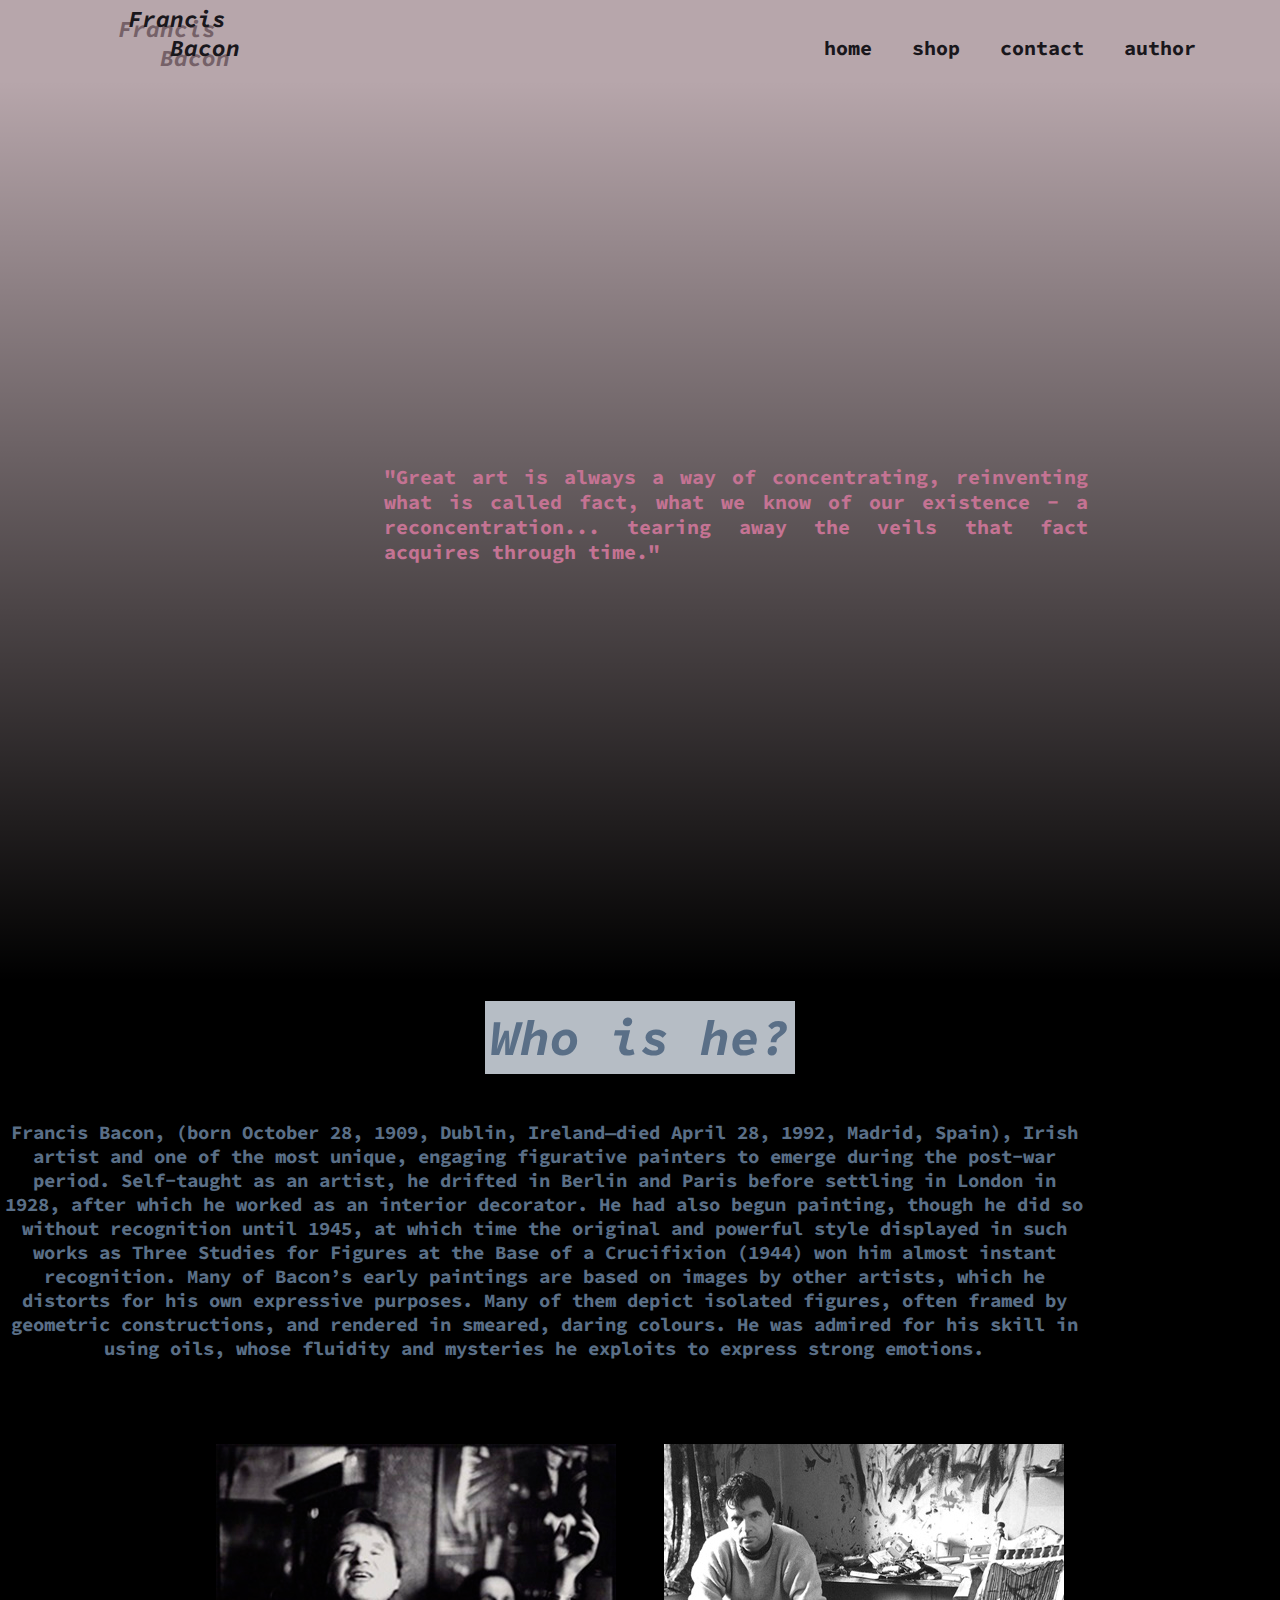
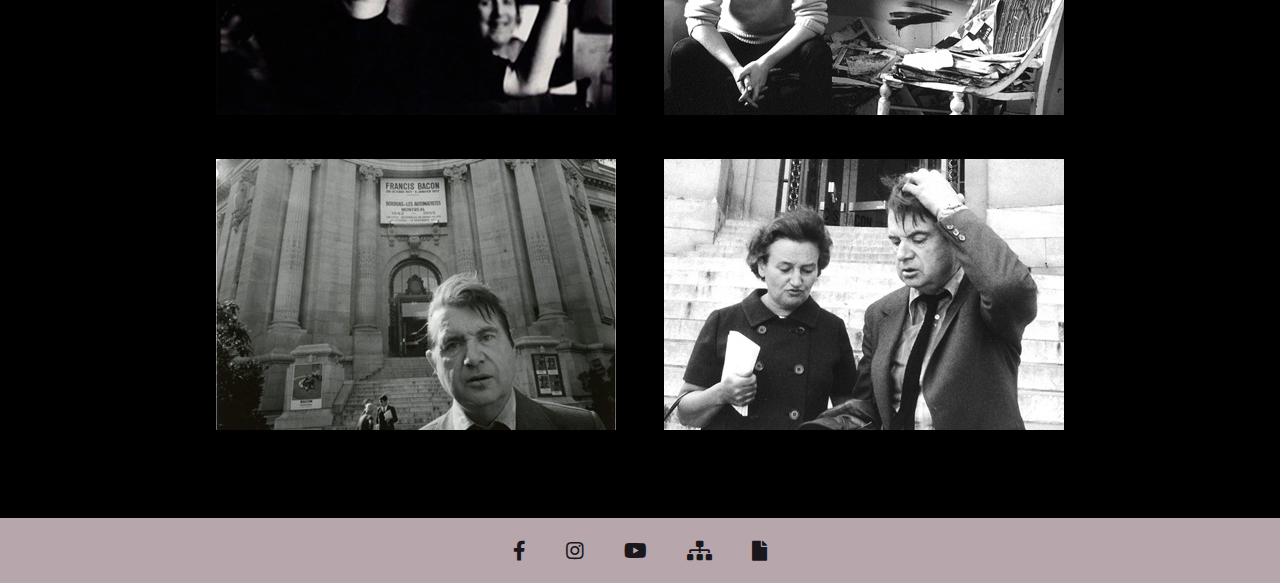
<file: index.html>
<!DOCTYPE html>
<html>
    <head>
        
        <meta charset="UTF-8">
        <meta name="keywords" content="francis,bacon,art,print,price,paint"/>
        <meta name="description" content="Francis Bacon - the artist"/>
        <meta http-equiv="X-UA-Compatible" content="IE=edge"> 
        <meta name="viewport" content="width=device-width, initial-scale=1">
        <title>Home | Francis Bacon</title>

        <link rel="stylesheet" type="text/css" href="css/style.css">
        <link rel="stylesheet" type="text/css" href="css/lightbox.min.css">
        <link rel="icon" href="img/icon.ico" sizes="32x32">
        <link rel="stylesheet" href="https://use.fontawesome.com/releases/v5.5.0/css/all.css">
        <link href="https://fonts.googleapis.com/css?family=Source+Code+Pro&display=swap" rel="stylesheet">
        
        
    </head>
    <body>
        <div id="header">
            <div class="hidden">
                <i class="fas fa-angle-down"></i>
                    <span>Francis&nbsp;&nbsp;Bacon</span>
            </div>
            <div id="left">
                <a href="index.html">
                    <span>Francis<br/>&nbsp;&nbsp;&nbsp;Bacon</span>
                </a>
            </div>
            <div id="right"></div>
            <div class="cleaner"></div>
        </div>
        <div class=container>
            <div id="containerindex">
                <div id="containerindex1">
                        <h1>"Great art is always a way of concentrating, reinventing what is called fact, what we know of our existence - a reconcentration... tearing away the veils that fact acquires through time."</h1>
                </div>
                <div id="containerindex2">
                    <h1><span>Who is he?</span></h1>
                    <div id="containerindextext">
                        <p>Francis Bacon, (born October 28, 1909, Dublin, Ireland—died April 28, 1992, Madrid, Spain), Irish artist and one of the most unique, engaging figurative painters to emerge during the post-war period. Self-taught as an artist, he drifted in Berlin and Paris before settling in London in 1928, after which he worked as an interior decorator. He had also begun painting, though he did so without recognition until 1945, at which time the original and powerful style displayed in such works as Three Studies for Figures at the Base of a Crucifixion (1944) won him almost instant recognition. Many of Bacon’s early paintings are based on images by other artists, which he distorts for his own expressive purposes. Many of them depict isolated figures, often framed by geometric constructions, and rendered in smeared, daring colours. He was admired for his skill in using oils, whose fluidity and mysteries he exploits to express strong emotions.</p>
                    </div>
                    <div id="gallery"></div>
                </div>
            </div>
        </div>
        <div id="modalautor">
            <div id="modalcontent">
                <div id="modalgore">
                    <span id="zatvori">&times;</span>
                    <p>Nevena Radovanović</p>
                    <p>Internet Tehnologije</p>
                    <p>9/18</p>
                </div>
                <div id="modaldole">
                    <img src="img/autor.jpg" alt="autor">
                </div>
                <div class="cleaner"></div>
            </div>
        </div>
        <button id="scrollbtn" title="Go to top"><i class="fas fa-angle-up"></i></button>
        <div id="footer">
            <div id="social"></div>
        </div>
        <script type="text/javascript" src="js/main.js"></script>
        <script src="https://code.jquery.com/jquery-3.4.1.js" integrity="sha256-WpOohJOqMqqyKL9FccASB9O0KwACQJpFTUBLTYOVvVU=" crossorigin="anonymous"></script>
        <script type="text/javascript" src="js/lightbox-plus-jquery.min.js"></script>    
    </body>
</html>
</file>
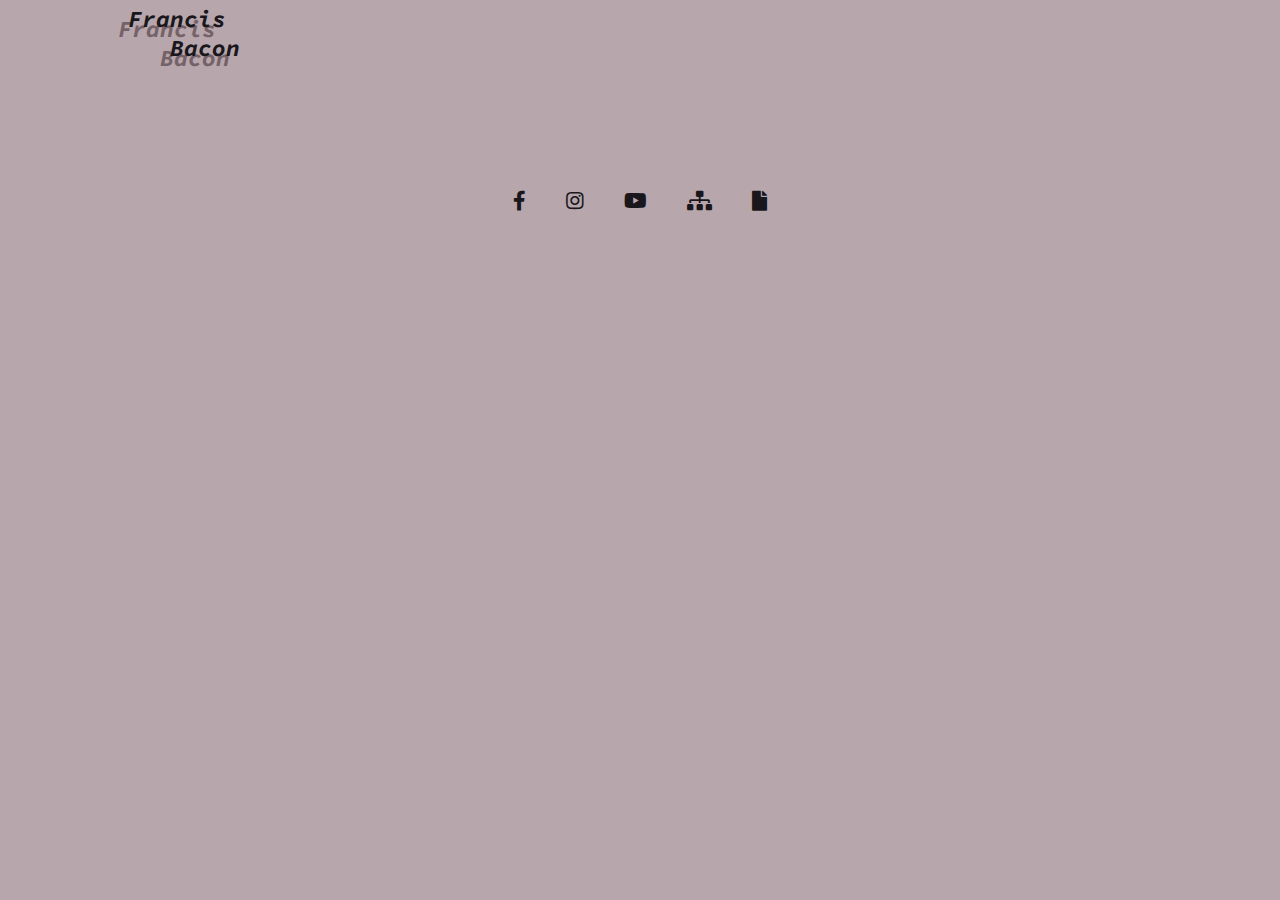
<file: basket.html>
<!DOCTYPE html>
<html>
    <head>
        
        <meta charset="UTF-8">
        <meta name="keywords" content="francis,bacon,art,print,price,paint"/>
        <meta name="description" content="Francis Bacon - the artist"/>
        <meta http-equiv="X-UA-Compatible" content="IE=edge"> 
        <meta name="viewport" content="width=device-width, initial-scale=1">
        <title>Basket | Francis Bacon</title>

        <link rel="stylesheet" type="text/css" href="css/style.css">
        <link rel="icon" href="img/icon.ico" sizes="32x32">
        <link rel="stylesheet" href="https://use.fontawesome.com/releases/v5.5.0/css/all.css">
        <link href="https://fonts.googleapis.com/css?family=Source+Code+Pro&display=swap" rel="stylesheet">

        
    </head>
    <body>
        <div id="header">
            <div class="hidden">
                <i class="fas fa-angle-down"></i>
                    <span>Francis&nbsp;&nbsp;Bacon</span>
            </div>
            <div id="left">
                <a href="index.html">
                    <span>Francis<br/>&nbsp;&nbsp;&nbsp;Bacon</span>
                </a>
            </div>
            <div id="right"></div>
            <div class="cleaner"></div>
        </div>
        <div class=container>
            <div class="basket"></div>
        </div>
        <div id="modalautor">
            <div id="modalcontent">
                <div id="modalgore">
                    <span id="zatvori">&times;</span>
                    <p>Nevena Radovanović</p>
                    <p>Internet Tehnologije</p>
                    <p>9/18</p>
                </div>
                <div id="modaldole">
                    <img src="img/autor.jpg" alt="autor">
                </div>
                <div class="cleaner"></div>
            </div>
        </div>
        <div id="footer">
            <div id="social"></div>
        </div>
        
        <script src="https://code.jquery.com/jquery-3.4.1.js" integrity="sha256-WpOohJOqMqqyKL9FccASB9O0KwACQJpFTUBLTYOVvVU=" crossorigin="anonymous"></script>
        <script type="text/javascript" src="js/basket.js"></script>
        <script type="text/javascript" src="js/main.js"></script>
        </body>
</html>
</file>
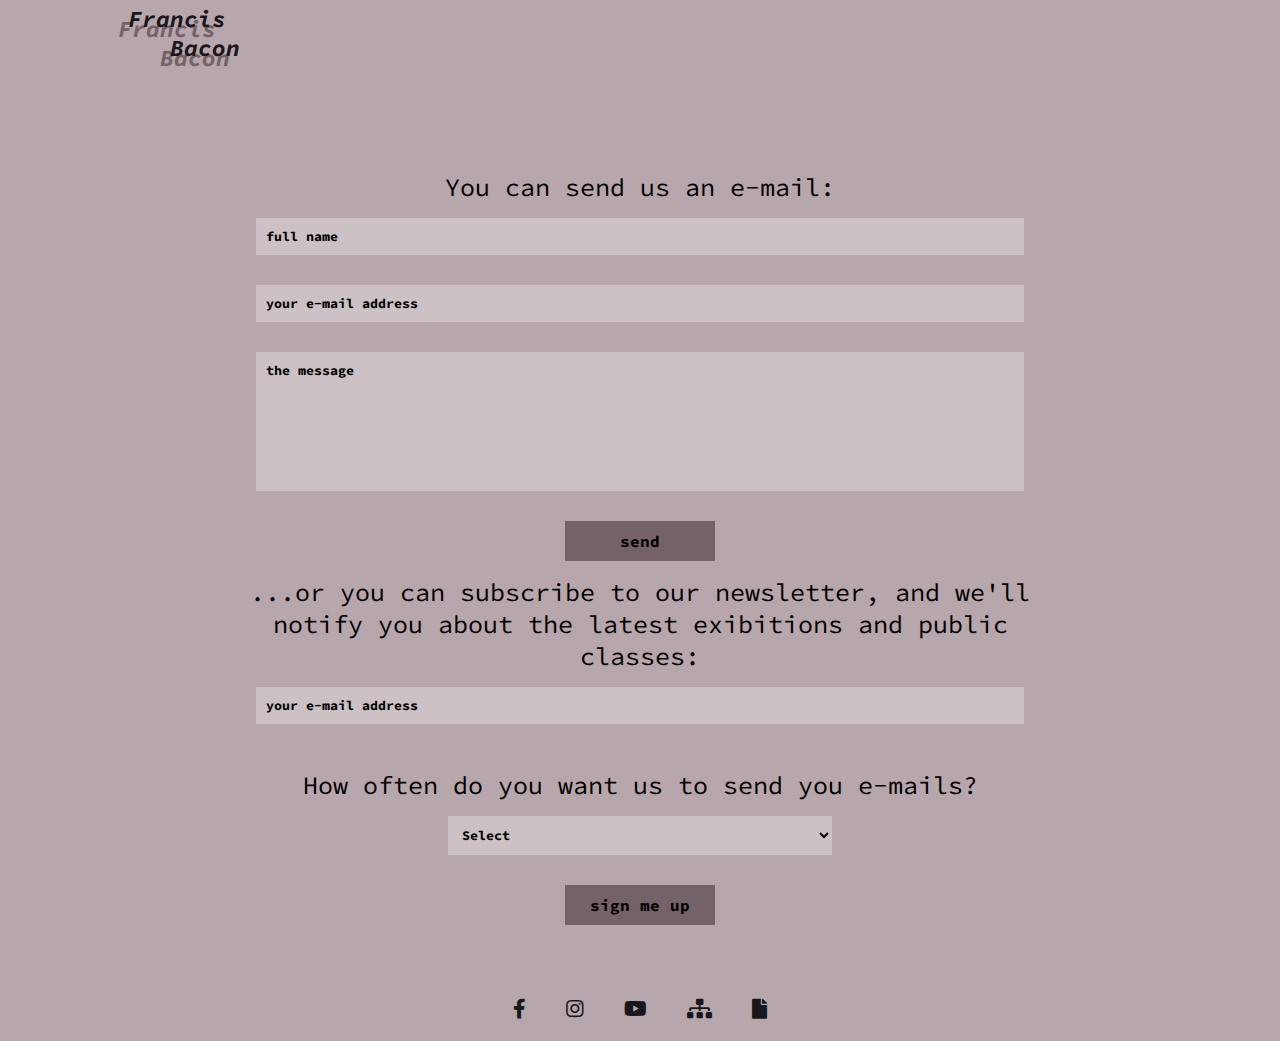
<file: contact.html>
<!DOCTYPE html>
<html>
    <head>
        
        <meta charset="UTF-8">
        <meta name="keywords" content="francis,bacon,art,print,price,paint"/>
        <meta name="description" content="Francis Bacon - the artist"/>
        <meta http-equiv="X-UA-Compatible" content="IE=edge"> 
        <meta name="viewport" content="width=device-width, initial-scale=1">
        <title>Contact | Francis Bacon</title>

        <link rel="stylesheet" type="text/css" href="css/style.css">
        <link rel="icon" href="img/icon.ico" sizes="32x32">
        <link rel="stylesheet" href="https://use.fontawesome.com/releases/v5.5.0/css/all.css">
        <link href="https://fonts.googleapis.com/css?family=Source+Code+Pro&display=swap" rel="stylesheet">
        
        
    <body>
        <div id="header">
            <div class="hidden">
                <i class="fas fa-angle-down"></i>
                    <span>Francis&nbsp;&nbsp;Bacon</span>
            </div>
            <div id="left">
                <a href="index.html">
                    <span>Francis<br/>&nbsp;&nbsp;&nbsp;Bacon</span>
                </a>
            </div>
            <div id="right"></div>
            <div class="cleaner"></div>
        </div>
        <div class=container>
            <div id="contact">
                <div id="contact-container"></div>
                <div id="newsletter-container"></div>
            </div>
        </div>
        <div id="modalautor">
            <div id="modalcontent">
                <div id="modalgore">
                    <span id="zatvori">&times;</span>
                    <p>Nevena Radovanović</p>
                    <p>Internet Tehnologije</p>
                    <p>9/18</p>
                </div>
                <div id="modaldole">
                    <img src="img/autor.jpg" alt="autor">
                </div>
                <div class="cleaner"></div>
            </div>
        </div>
        <button id="scrollbtn" title="Go to top"><i class="fas fa-angle-up"></i></button>
        <div id="footer">
            <div id="social"></div>
        </div>
        <script type="text/javascript" src="js/main.js"></script>
        <script src="https://code.jquery.com/jquery-3.4.1.js" integrity="sha256-WpOohJOqMqqyKL9FccASB9O0KwACQJpFTUBLTYOVvVU=" crossorigin="anonymous"></script>
        </body>
</html>
</file>
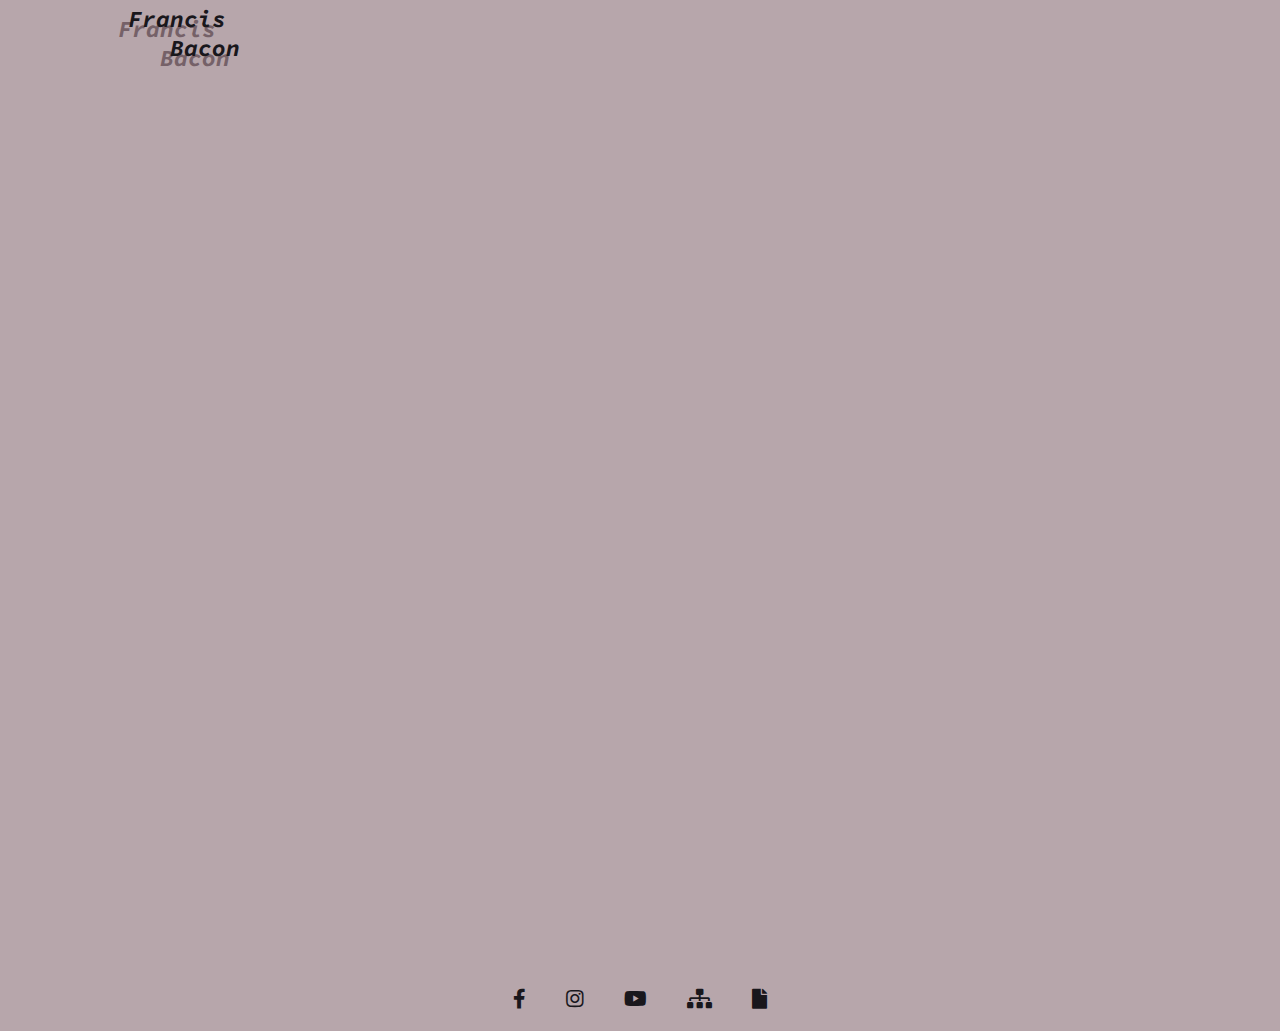
<file: shop.html>
<!DOCTYPE html>
<html>
    <head>
        
        <meta charset="UTF-8">
        <meta name="keywords" content="francis,bacon,art,print,price,paint"/>
        <meta name="description" content="Francis Bacon - the artist"/>
        <meta http-equiv="X-UA-Compatible" content="IE=edge"> 
        <meta name="viewport" content="width=device-width, initial-scale=1">
        <title>Shop | Francis Bacon</title>

        <link rel="stylesheet" type="text/css" href="css/style.css">
        <link rel="icon" href="img/icon.ico" sizes="32x32">
        <link rel="stylesheet" href="https://use.fontawesome.com/releases/v5.5.0/css/all.css">
        <link href="https://fonts.googleapis.com/css?family=Source+Code+Pro&display=swap" rel="stylesheet">
        
        
    </head>
    <body>
        <div id="header">
            <div class="hidden">
                <i class="fas fa-angle-down"></i>
                    <span>Francis&nbsp;&nbsp;Bacon</span>
            </div>
            <div id="left">
                <a href="index.html">
                    <span>Francis<br/>&nbsp;&nbsp;&nbsp;Bacon</span>
                </a>
            </div>
            <div id="right"></div>
            <div class="cleaner"></div>
        </div>
        <div class=container>
            <div id="divshop">
            <div id="filtershop">
            </div>
            <div id="containershop">
            </div>
            <div class="cleaner"></div>
            </div>
        </div>
        <div id="modalautor">
            <div id="modalcontent">
                <div id="modalgore">
                    <span id="zatvori">&times;</span>
                    <p>Nevena Radovanović</p>
                    <p>Internet Tehnologije</p>
                    <p>9/18</p>
                </div>
                <div id="modaldole">
                    <img src="img/autor.jpg" alt="autor">
                </div>
                <div class="cleaner"></div>
            </div>
        </div>
        <button id="scrollbtn" title="Go to top"><i class="fas fa-angle-up"></i></button>
        <div id="footer">
            <div id="social"></div>
        </div>
        <script type="text/javascript" src="js/main.js"></script>
        <script src="https://code.jquery.com/jquery-3.4.1.js" integrity="sha256-WpOohJOqMqqyKL9FccASB9O0KwACQJpFTUBLTYOVvVU=" crossorigin="anonymous"></script>
        </body>
</html>
</file>
<file: css/style.css>
* { margin:0; padding:0; box-sizing: border-box; } 

.cleaner {clear:both;}

body {
    font-family: 'Source Code Pro', sans-serif;
    background-color: #B7A6AB;
}

.container {
    height: 100%;
}

#footer, #contact, #containershop, #divshop, #filtershop, .container{
    width: 100%;
    display: flex;
    justify-content: center;
    align-items: center;
    text-align: center;
}

/* scroll dugme */

#scrollbtn {
    display: none; 
    position: fixed;
    width:25px;
    height: 25px;
    bottom: 30px;
    right: 30px; 
    z-index: 99;
    border: none;
    outline: none;
    background-color: #19171C; 
    color: #81A2B2;
    cursor: pointer; 
    border-radius: 50%; 
    font-size: 15px;
}

/* header */

#left {float:left; padding: 4px; padding-left:10%;}

#left a, .hidden span {
    text-decoration: none;
    display:inline-block;
    color: #19171C;
    font-style: italic;
    font-weight: bold;
    font-size: 23px;
}

.hidden i {
    font-size: 15px;
}

#left a{
    text-shadow:-10px 10px #756168;
}

#header {
    background-color: #B7A6AB;
    position: relative;
    z-index: 9999;
}

#right{
    float:right;
    padding-right: 5%;
}

#right ul {
    margin: 0;
    padding: 0;
    list-style-type: none;
    position: relative;
}

#right ul li {
    display: inline-block;
}

#right ul li a {
    text-decoration: none;
    font-size: 20px;
}

#right ul li span{
    cursor: pointer;
    text-decoration: none;
    padding: 20px;
    padding-top:35px;
    display: block;
    color: #19171C;
    font-weight: bold;
    font-size: 20px;
}

#right ul ul {
    position: absolute;
    min-width: 200px;
    background: #756168;
    display: none;
}

#right ul ul li {
    display: block;
    background: #B7A6AB;
}

#right ul li:hover ul {
    display: block;
}

.hidden {
    background: #756168;
    color: #19171C;
    padding: 25px;
    font-size: 24px;
    cursor: pointer;
    display: none;
}

@media(max-width: 822px) {
    .hidden {
        display:block;
    }
    #left {
        display:none;
    }

    #right ul {
        display:none;
        position: static;
        background: #B7A6AB;
    }
    #right ul li {
        display: block;
    }
    #right ul ul {
        position: static;
        background: #B7A6AB;
    }
}

/* modal */

#modalautor {
    display: none;
    position: fixed;
    z-index: 9999;
    padding-top: 100px; 
    left: 0;
    top: 0;
    width: 100%; 
    height: 100%; 
    overflow: auto; 
    backdrop-filter: blur(2px);
    text-align: center;
    font-style: italic;
    font-weight: bold;
}

#modalcontent {
    background-color:#F1E7E0;
    margin: auto;
    padding: 8px;
    border: 1px solid #756168;
    width: 30%;
    
}

#modalgore {
    padding: 2%;
    overflow-wrap: break-word;
    font-size: 80%;
}

#modaldole img{
    width: 80%;
    height: 50%;
    padding: 2%;
}

#zatvori {
  color: #756168;
  float: right;
  font-size: 10px;
  font-weight: bold;
}

#zatvori:hover,
#zatvori:focus {
  cursor: pointer;
}

/* homepage */

#containerindex1 {
    background-image: linear-gradient(to bottom, transparent, black), url("http://localhost/Bacon/img/bgimg.jpg") ;
    background-repeat: no-repeat;
    background-size:cover;
    height: 100vh;
}

#containerindex1 h1 {
    padding-top: 30%;
    width: 55%;
    color:#C47393;
    word-wrap: break-all;
    font-size:20px;
    font-weight: bold;
    text-align: justify;
}

#containerindex2 {
    background-color: black;
}

#containerindextext {
    width: 85%;
    padding-top: 2%;
}

#containerindex2 h1, #containerindex2 p {
    color: 	#5A6F87;
    font-size:19px;
    font-weight: bold;
    text-align: center;
}

#containerindex2 h1 {
    font-size: 50px;
    padding: 2%;
}

#containerindex2 h1 span {
    background-color: rgb(182, 189, 197);
    padding: 5px;
    font-style: italic;
}

#gallery {
    margin: 0px auto;
    width: 80%;
    padding: 5%;
    display: flex;
    flex-wrap: wrap;
    justify-content: center;
}

.slika{
    flex: 30%;
    padding: 20px;
}

@media(max-width: 822px) {
    #containerindex2 p {
        text-align: justify;
    }
    #containerindex2 {
        padding-top: 8%;
    }
    #containerindex2 h1 {
        padding-bottom:10%;
        font-size: 35px;
    }
}

/* shop */

#divshop{
    flex-direction: column;
    min-height:100vh;
}

#containershop {
    width: 80%;
    justify-content: center;
    flex-wrap: wrap;
}

#filtershop {
    width: 60%;
    padding-top: 2%;
}

#basketlink {
    padding-right: 4%;
    color:#19171C;
    font-size: larger;
}

#ukupnoIspis {
    padding: 5%;
    font-size: medium;
}

#dropdownKat {
    max-width:200px;
}

#textsearch {
    padding: 10px;
    display: block;
    font-family: 'Source Code Pro', sans-serif;
    font-weight: bold;
    outline: none;
}

#btnpriceasc {
    padding: 10px;
    width: 130px;
    font-family: 'Source Code Pro', sans-serif;
    font-weight: bold;
}

.product {
    width: 400px;
    height:530px;
    margin: 50px;
    outline: 2px solid black;
    outline-offset: 2px;
    background-color: white;
}

.pictureBlock{position: relative;}


.pictureBlock span{
    position: absolute;
    cursor: default;
    width:40%;
    height:2%;
    bottom: 5%;
    right: 50%; 
    z-index: 9999;
    border: none;
    outline: none; 
    color: #81A2B2;
    font-size: 20px;
    font-style: italic;
}

.descriptionBlock h1{
    font-size: medium;
}

.descriptionBlock {
    padding: 5px;
}

strike {
    font-size: small;
}

.addtobasket {
    padding: 3px;
    display: block;
    margin: 0px auto;
    width: 200px;
    font-family: 'Source Code Pro', sans-serif;
    font-weight: bold;
    font-size: smaller;
    outline: none;
}

@media(max-width: 822px) {
    .product, .pictureBlock img, .pictureBlock span, #filtershop{
        max-width: 100%;
        height:auto;
    }
}

/* basket */

.basket {
    padding: 4%;
}

#cartitems th {
    background-color: #756168;
    padding: 3px;
}

#cartitems td {
    background-color: rgb(165, 150, 154);
}


/* contact */

#contact {
    flex-direction: column;
    padding-top: 5%;
    padding-bottom: 4%;
    background-image: url("http://localhost/Bacon/img/contactpic1.png");
    background-repeat: no-repeat;
    background-position: right;
}

#contact-container {
    width: 100%;
    margin-top: 2%;
}

.all-labels {
    display: block;
    margin: 0px auto;
    padding: 15px;
    font-size:25px;
    width: 70%;
}

.form1items, .form2items, #dropdownKat{
    padding: 10px;
    display: block;
    margin: 0px auto;
    width: 60%;
    font-family: 'Source Code Pro', sans-serif;
    font-weight: bold;
    outline: none;
}

.form1items, .form2items {
    background: rgba(255, 255, 255, 0.3);
    border: none;
}

#btnsubscribe, #btnsend, .btnremove {
    padding: 10px;
    display: block;
    margin: 0px auto;
    width: 150px;
    font-family: 'Source Code Pro', sans-serif;
    font-weight: bold;
    background-color: #756168;
    border: none;
    font-size: medium;
    outline: none;
}

.btnremove {
    font-size: small;
    padding: 5px;
    width: 90%;
}

::placeholder {
    color: black;
}

#newsletter-option {
    width: 110px;
    width: 30%;
}

#newsletter-option option {
    border: none;
    background-color: #B7A6AB;
}

select option {
    font-weight: bold;
}

.error {
    border: 2px solid #99475A;
}

.all-errors {
    display: block;
    margin: 0px auto;
    padding: 15px;
    font-size: 15px;
    color:#99475A ;
    font-weight: bold;
}

/* footer */

#footer {
    background-color:#B7A6AB;
    color:#19171C;
    justify-content: space-around;
    padding-top:20px;
}

#social a {
    text-decoration: none;
    color: #19171C;
    font-size: 20px;
    padding: 20px;
}
</file>
